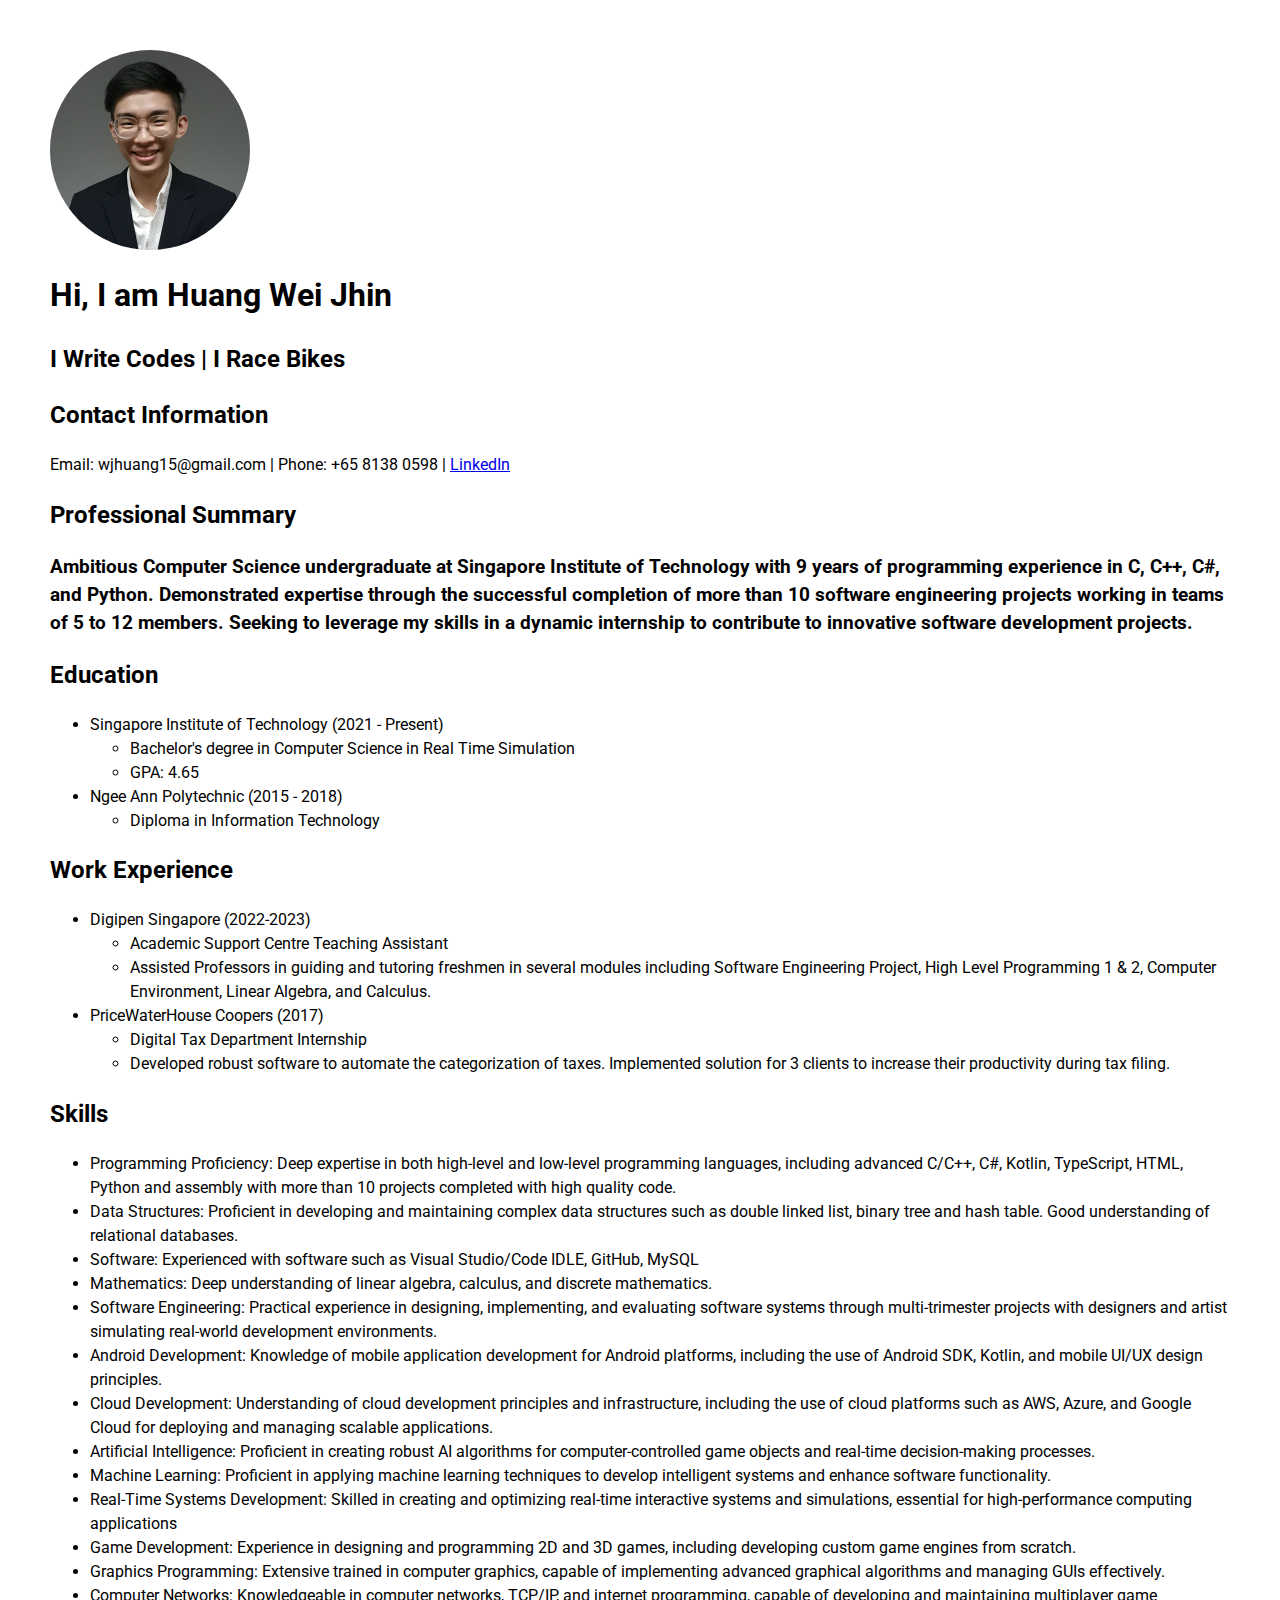
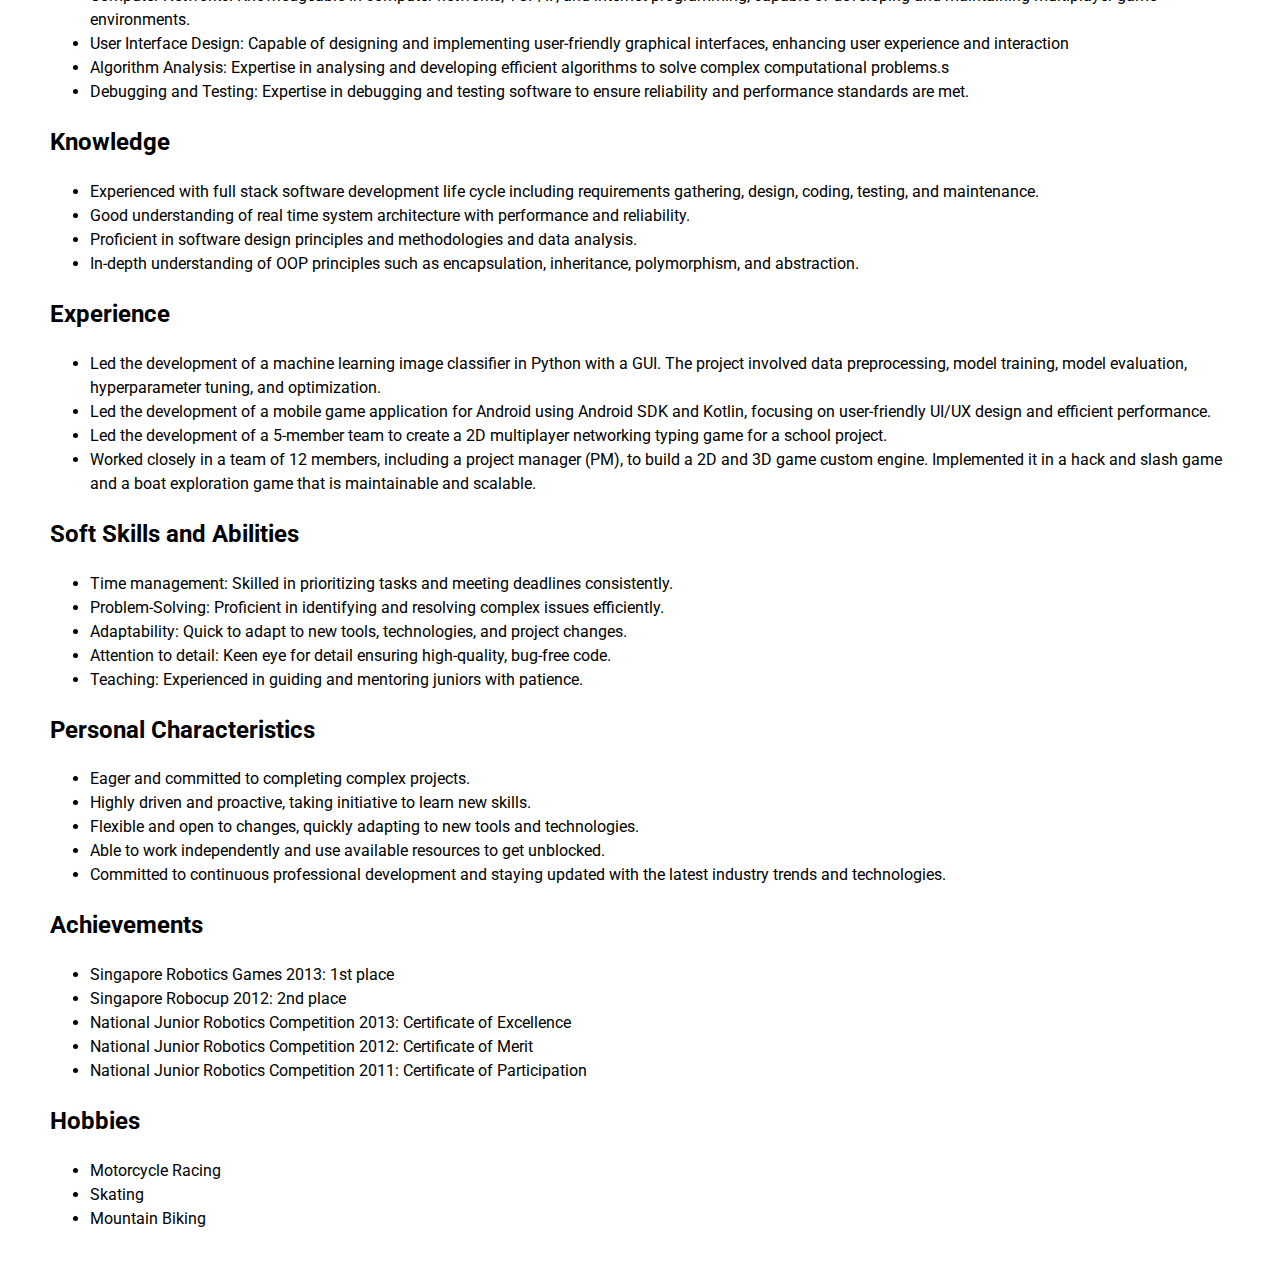
<file: index.html>
<html>
  <head>
    <link href="https://fonts.googleapis.com/css2?family=Roboto:wght@400;700&display=swap" rel="stylesheet">
    <link rel="stylesheet" href="main.css" charset="utf-8">
    <title>Huang Wei Jhin</title>
  </head>
  <body>
    <img src="profile.jpeg" alt="profile-photo"/>
    <h1>Hi, I am Huang Wei Jhin</h1>
    <h2>I Write Codes | I Race Bikes</h2>

    <h2>Contact Information</h2>
    <p>Email: wjhuang15@gmail.com | Phone: +65 8138 0598 | <a href="https://www.linkedin.com/in/wjhuang15">LinkedIn</a></p>
    
    <h2>Professional Summary</h2>
    <h3>Ambitious Computer Science undergraduate at Singapore Institute of Technology with 9 years of programming experience in C, C++, C#, and Python. 
      Demonstrated expertise through the successful completion of more than 10 software engineering projects working in teams of 5 to 12 members. 
      Seeking to leverage my skills in a dynamic internship to contribute to innovative software development projects.</h3>
    
    <h2>Education</h2>
    <ul>
      <li>Singapore Institute of Technology (2021 - Present)
        <ul>
          <li>Bachelor's degree in Computer Science in Real Time Simulation</li>
          <li>GPA: 4.65</li>
        </ul>
      </li>
      <li>Ngee Ann Polytechnic (2015 - 2018)
        <ul>
          <li>Diploma in Information Technology</li>
        </ul>
      </li>
    </ul>
    
    <h2>Work Experience</h2>
    <ul>
      <li>Digipen Singapore (2022-2023)
        <ul>
          <li>Academic Support Centre Teaching Assistant</li>
          <li>Assisted Professors in guiding and tutoring freshmen in several modules including Software Engineering Project, High Level Programming 1 & 2, Computer Environment, Linear Algebra, and Calculus.</li>
        </ul>
      </li>
      <li>PriceWaterHouse Coopers (2017)
        <ul>
          <li>Digital Tax Department Internship</li>
          <li>Developed robust software to automate the categorization of taxes. Implemented solution for 3 clients to increase their productivity during tax filing.</li>
        </ul>
      </li>
    </ul>
    
    <h2>Skills</h2>
    <ul>
      <li>Programming Proficiency:  Deep expertise in both high-level and low-level programming languages, including advanced C/C++, C#, Kotlin, TypeScript, HTML, Python and assembly with more than 10 projects completed with high quality code.</li>
      <li>Data Structures:          Proficient in developing and maintaining complex data structures such as double linked list, binary tree and hash table. Good understanding of relational databases.</li>
      <li>Software:                 Experienced with software such as Visual Studio/Code IDLE, GitHub, MySQL</li>
      <li>Mathematics:              Deep understanding of linear algebra, calculus, and discrete mathematics.</li>
      <li>Software Engineering:     Practical experience in designing, implementing, and evaluating software systems through multi-trimester projects with designers and artist simulating real-world development environments.</li>
      <li>Android Development:      Knowledge of mobile application development for Android platforms, including the use of Android SDK, Kotlin, and mobile UI/UX design principles.</li>
      <li>Cloud Development:        Understanding of cloud development principles and infrastructure, including the use of cloud platforms such as AWS, Azure, and Google Cloud for deploying and managing scalable applications.</li>
      <li>Artificial Intelligence:  Proficient in creating robust AI algorithms for computer-controlled game objects and real-time decision-making processes.</li>
      <li>Machine Learning:         Proficient in applying machine learning techniques to develop intelligent systems and enhance software functionality.</li>
      <li>Real-Time Systems         Development: Skilled in creating and optimizing real-time interactive systems and simulations, essential for high-performance computing applications</li>
      <li>Game Development:         Experience in designing and programming 2D and 3D games, including developing custom game engines from scratch.</li>
      <li>Graphics Programming:     Extensive trained in computer graphics, capable of implementing advanced graphical algorithms and managing GUIs effectively.</li>
      <li>Computer Networks:        Knowledgeable in computer networks, TCP/IP, and internet programming, capable of developing and maintaining multiplayer game environments.</li>
      <li>User Interface Design:    Capable of designing and implementing user-friendly graphical interfaces, enhancing user experience and interaction</li>
      <li>Algorithm Analysis:       Expertise in analysing and developing efficient algorithms to solve complex computational problems.s</li>
      <li>Debugging and Testing:    Expertise in debugging and testing software to ensure reliability and performance standards are met.</li>
    </ul>
    
    <h2>Knowledge</h2>
    <ul>
      <li> Experienced with full stack software development life cycle including requirements gathering, design, coding, testing, and maintenance.</li>
      <li> Good understanding of real time system architecture with performance and reliability.</li>
      <li> Proficient in software design principles and methodologies and data analysis.</li>
      <li> In-depth understanding of OOP principles such as encapsulation, inheritance, polymorphism, and abstraction.</li>
    </ul>

    <h2>Experience</h2>
    <ul>
      <li> Led the development of a machine learning image classifier in Python with a GUI. The project involved data preprocessing, model training, model evaluation, hyperparameter tuning, and optimization.</li>
      <li> Led the development of a mobile game application for Android using Android SDK and Kotlin, focusing on user-friendly UI/UX design and efficient performance.</li>
      <li> Led the development of a 5-member team to create a 2D multiplayer networking typing game for a school project.</li>
      <li> Worked closely in a team of 12 members, including a project manager (PM), to build a 2D and 3D game custom engine. Implemented it in a hack and slash game and a boat exploration game that is maintainable and scalable.</li>
    </ul>
    
    <h2>Soft Skills and Abilities</h2>
    <ul>
      <li> Time management: Skilled in prioritizing tasks and meeting deadlines consistently.</li>
      <li> Problem-Solving: Proficient in identifying and resolving complex issues efficiently.</li>
      <li> Adaptability: Quick to adapt to new tools, technologies, and project changes.</li>
      <li> Attention to detail: Keen eye for detail ensuring high-quality, bug-free code.</li>
      <li> Teaching: Experienced in guiding and mentoring juniors with patience.</li>
    </ul>
    
    <h2>Personal Characteristics</h2>
    <ul>
      <li> Eager and committed to completing complex projects.</li>
      <li> Highly driven and proactive, taking initiative to learn new skills.</li>
      <li> Flexible and open to changes, quickly adapting to new tools and technologies.</li>
      <li> Able to work independently and use available resources to get unblocked.</li>
      <li> Committed to continuous professional development and staying updated with the latest industry trends and technologies.</li>
    </ul>
    
    <h2>Achievements</h2>
    <ul>
      <li> Singapore Robotics Games 2013: 1st place</li>
      <li> Singapore Robocup 2012:        2nd place</li>
      <li> National Junior Robotics Competition 2013: Certificate of Excellence</li>
      <li> National Junior Robotics Competition 2012: Certificate of Merit</li>
      <li> National Junior Robotics Competition 2011: Certificate of Participation</li>
    </ul>
    
    <h2>Hobbies</h2>
    <ul>
      <li>Motorcycle Racing</li>
      <li>Skating</li>
      <li>Mountain Biking</li>
    </ul>
  </body>
</html>
</file>
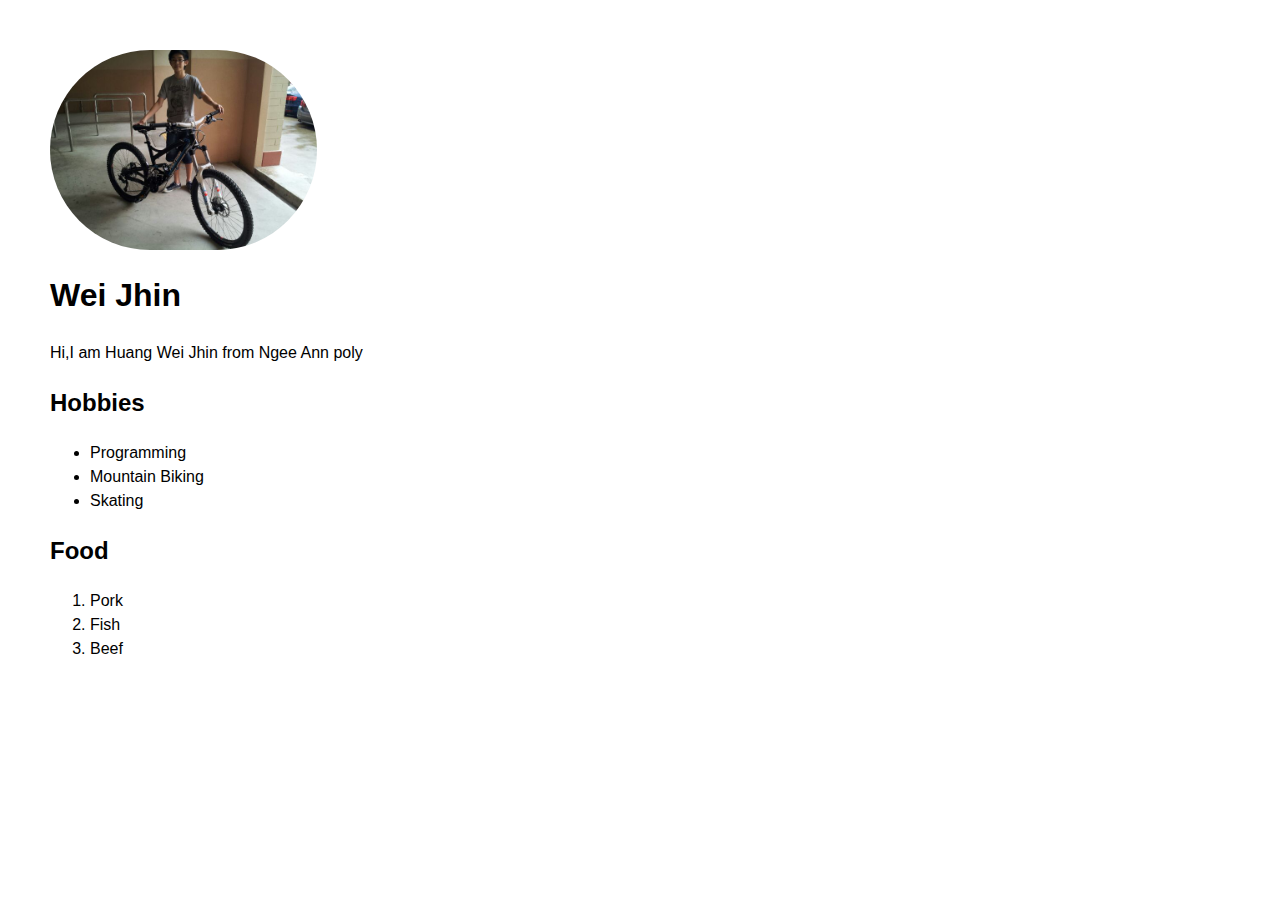
<file: indexOld.html>
<html>
  <head>
    <link href='http://fonts.googleapis.com/css?family=Lobster|Francois+One' rel='stylesheet' type='text/css'>
    <link rel="stylesheet" href="main.css" charset="utf-8">
    <title>Huang Wei Jhin</title>
  </head>
  <body>
    <img src="profile.jpg" alt="profile-photo"/>
    <h1>Wei Jhin</h1>
    <p>Hi,I am Huang Wei Jhin from Ngee Ann poly </p>
    <h2>Hobbies</h2>
    <ul>
      <li>Programming</li>
      <li>Mountain Biking</li>
      <li>Skating</li>
    </ul>

    <h2>Food</h2>
    <ol>
      <li>Pork</li>
      <li>Fish</li>
      <li>Beef</li>
    </ol>
  </body>
</html>
</file>
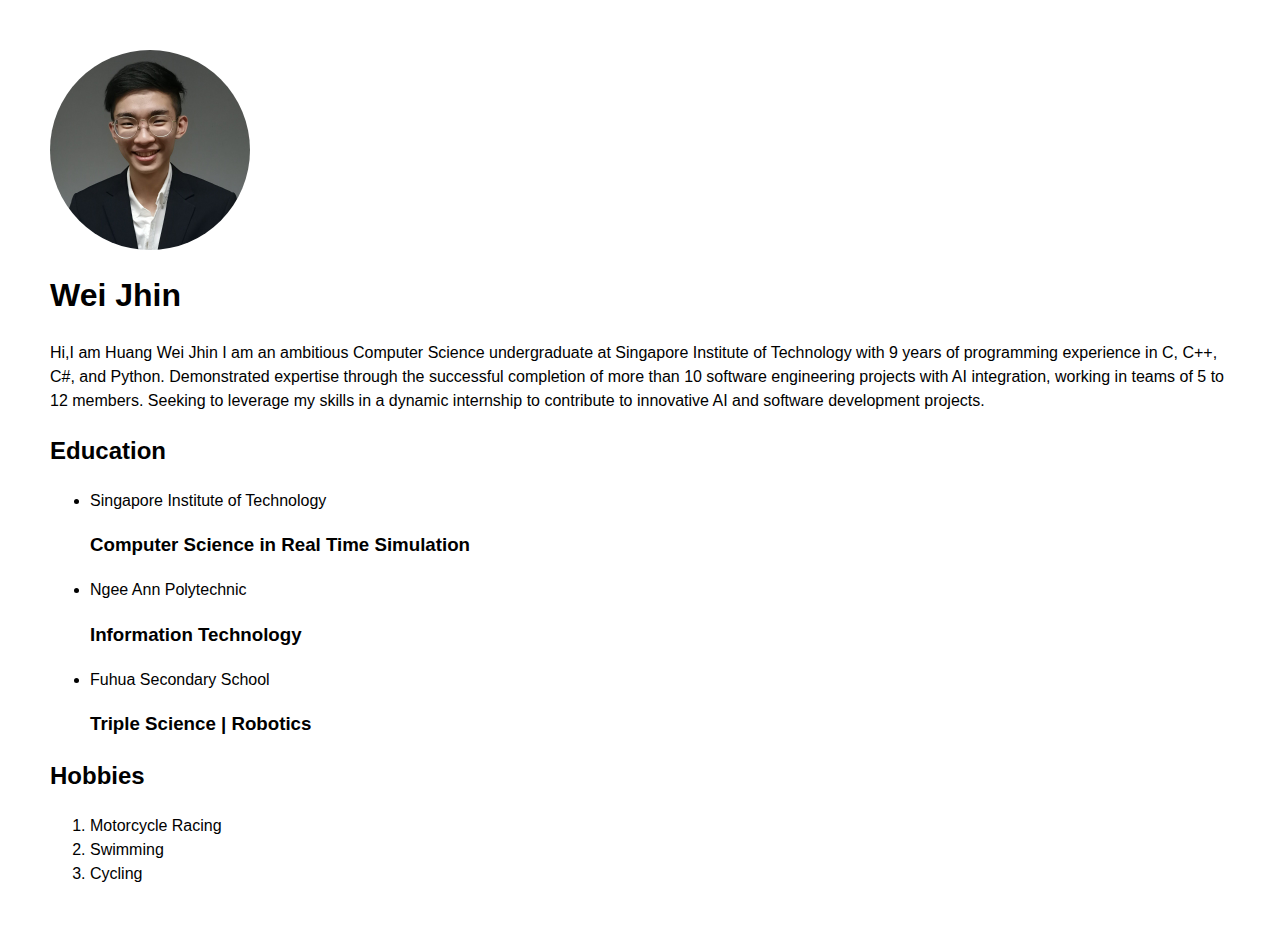
<file: indexv1.html>
<html>
  <head>
    <link href='http://fonts.googleapis.com/css?family=Lobster|Francois+One' rel='stylesheet' type='text/css'>
    <link rel="stylesheet" href="main.css" charset="utf-8">
    <title>Huang Wei Jhin</title>
  </head>
  <body>
    <img src="profile.jpeg" alt="profile-photo"/>
    <h1>Wei Jhin</h1>
    <p>Hi,I am Huang Wei Jhin
      I am an ambitious Computer Science undergraduate at Singapore Institute of Technology with 9 years of programming experience in C, C++, C#, and Python. 
      Demonstrated expertise through the successful completion of more than 10 software engineering projects with AI integration, working in teams of 5 to 12 members. 
      Seeking to leverage my skills in a dynamic internship to contribute to innovative AI and software development projects.
    </p>
    <h2>Education</h2>
    <ul>
      <li>Singapore Institute of Technology</li>
      <h3>  Computer Science in Real Time Simulation</h3>
      <li>Ngee Ann Polytechnic </li>
      <h3>  Information Technology</h3>
      <li>Fuhua Secondary School</li>
      <h3>  Triple Science | Robotics</h3>
    </ul>

    <h2>Hobbies</h2>
    <ol>
      <li>Motorcycle Racing</li>
      <li>Swimming</li>
      <li>Cycling</li>
    </ol>
  </body>
</html>
</file>
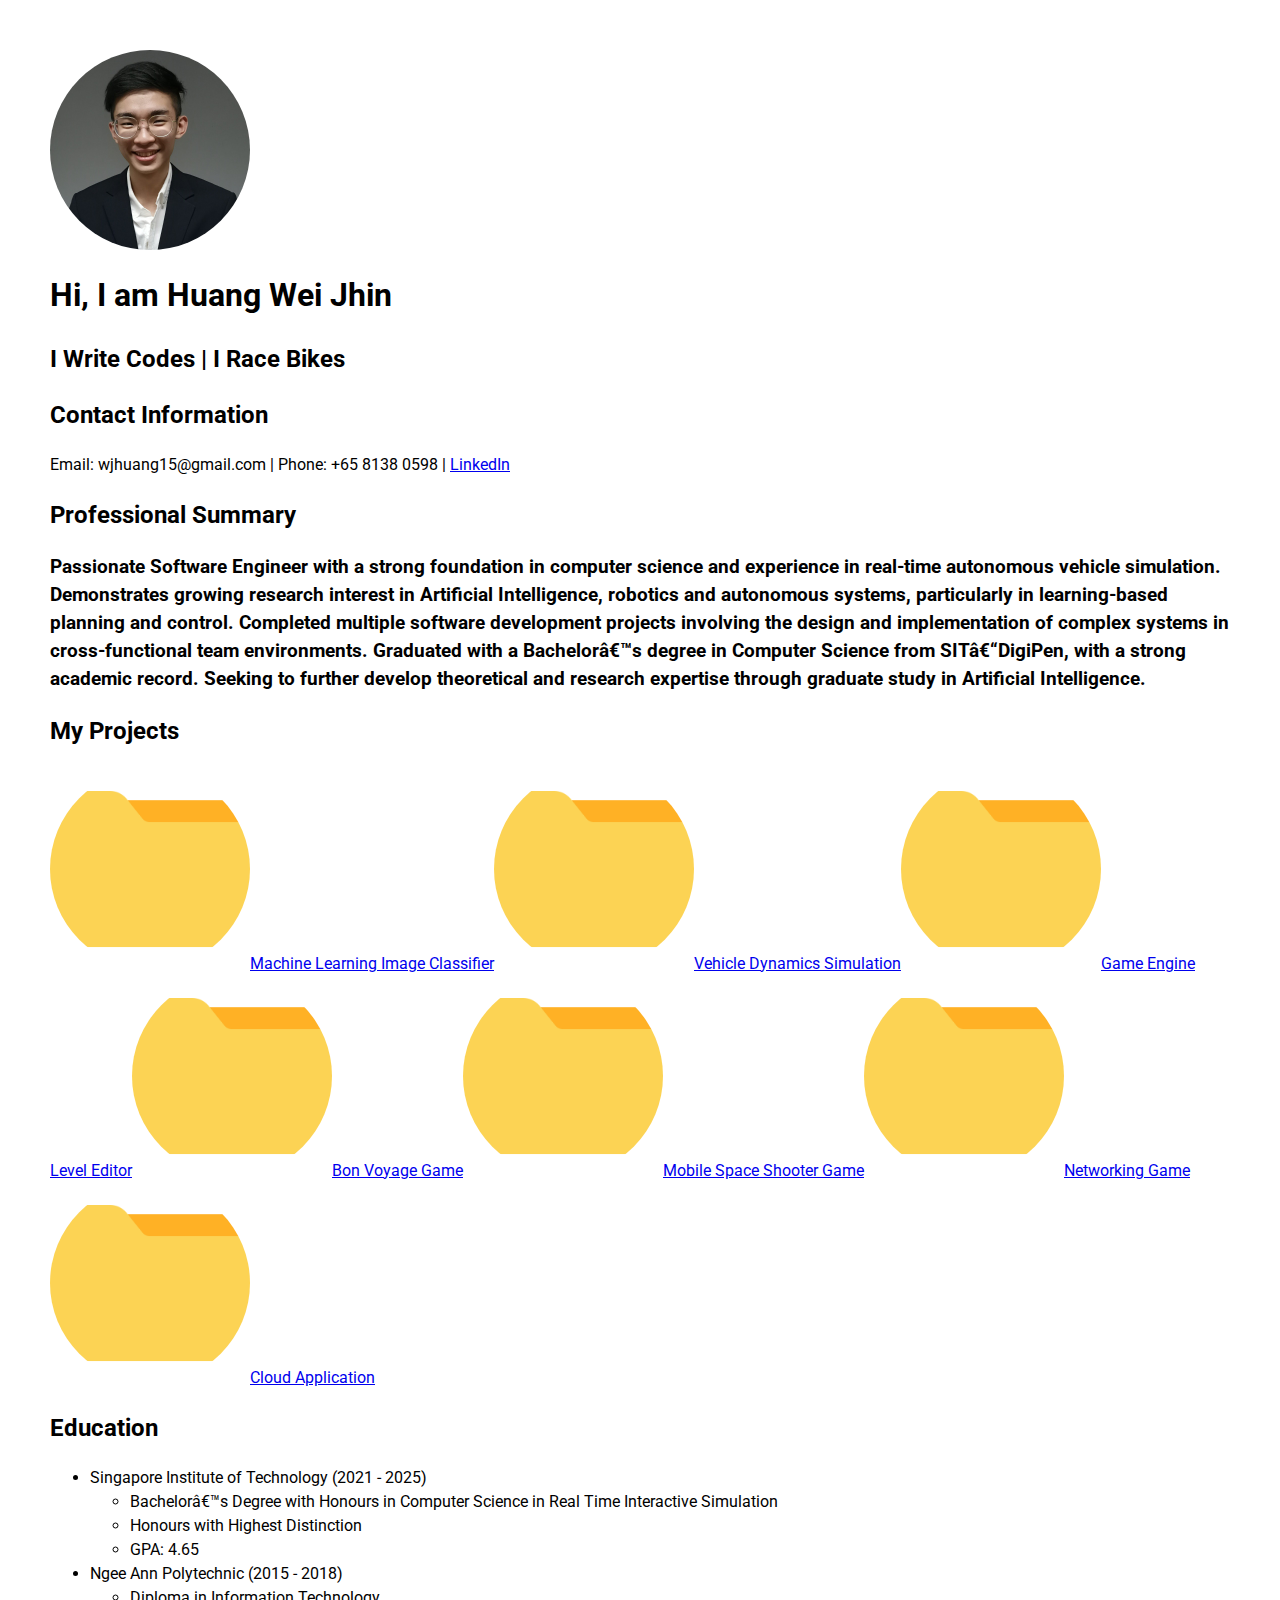
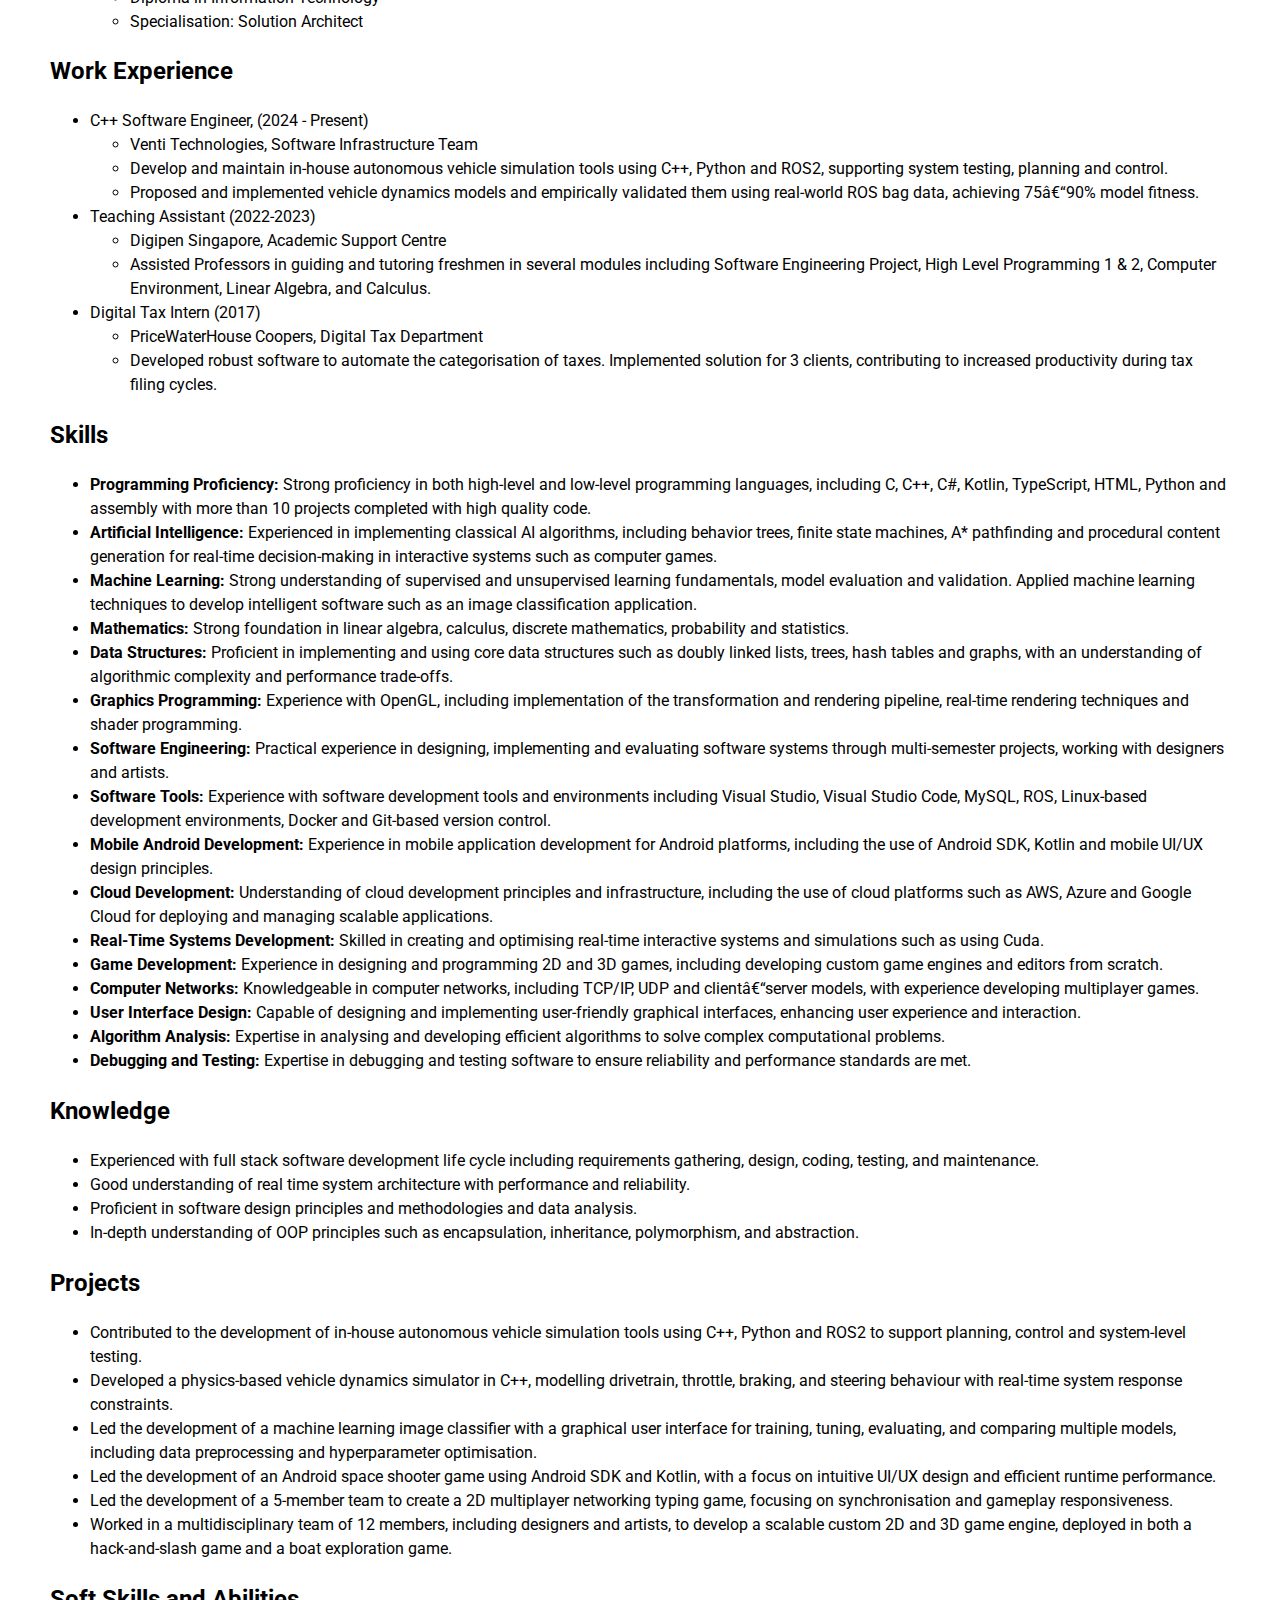
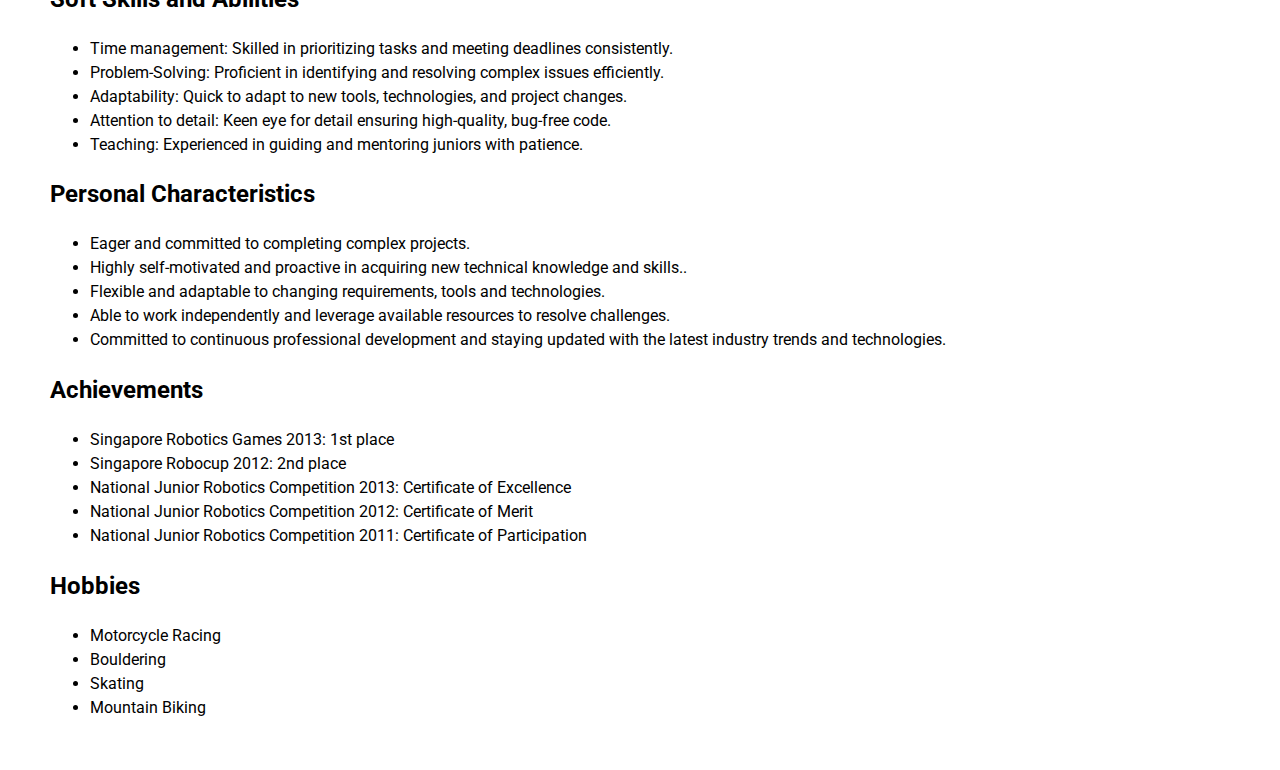
<file: new_index.html>
<html>
  <head>
    <link href="https://fonts.googleapis.com/css2?family=Roboto:wght@400;700&display=swap" rel="stylesheet">
    <link rel="stylesheet" href="main.css" charset="utf-8">
    <title>Huang Wei Jhin</title>
  </head>
  <body class="page-enter"></body>
    <div class="glass-panel">
      <img src="profile.jpeg" alt="profile photo" class="profile-photo" />
      <h1>Hi, I am Huang Wei Jhin</h1>
      <h2>I Write Codes | I Race Bikes</h2>

      <h2>Contact Information</h2>
      <p>Email: wjhuang15@gmail.com | Phone: +65 8138 0598 | <a href="https://www.linkedin.com/in/wjhuang15">LinkedIn</a></p>
    </div>

    <div class="glass-panel">
      <section id="professional-summary-section" class="reveal-section">
      <h2>Professional Summary</h2>
      <h3>Passionate Software Engineer with a strong foundation in computer science and experience in real-time autonomous vehicle simulation. 
          Demonstrates growing research interest in Artificial Intelligence, robotics and autonomous systems, particularly in learning-based planning 
          and control. Completed multiple software development projects involving the design and implementation of complex systems in cross-functional 
          team environments. Graduated with a Bachelor’s degree in Computer Science from SIT–DigiPen, with a strong academic record. 
          Seeking to further develop theoretical and research expertise through graduate study in Artificial Intelligence.</h3>
      </section>
    </div>
    
    <div class="glass-panel">
      <section id="my-projects-section" class="reveal-section">
      <h2>My Projects</h2>
      <section class="project-folders" id="project-folders"></section>
      <script src="projects/projects.js"></script>
      </section>
    </div>

    <!-- <section class="project-folders">
      <a href="projects/project1/image_classifier.html" class="folder-card">
        <img src="assets/icons/folder.png" alt="Folder icon">
        <span>Machine Learning Project</span>
      </a>
    </section> -->

    <div class="glass-panel">
      <h2>Education</h2>
      <ul>
        <li>Singapore Institute of Technology (2021 - 2025)
          <ul>
            <li>Bachelor’s Degree with Honours in Computer Science in Real Time Interactive Simulation</li>
            <li>Honours with Highest Distinction</li>
            <li>GPA: 4.65</li>
          </ul>
        </li>
        <li>Ngee Ann Polytechnic (2015 - 2018)
          <ul>
            <li>Diploma in Information Technology</li>
            <li>Specialisation: Solution Architect</li>
          </ul>
        </li>
      </ul>
    </div>
    
    <div class="glass-panel">
      <h2>Work Experience</h2>
      <ul>
        <li>C++ Software Engineer, (2024 - Present)
          <ul>
            <li>Venti Technologies, Software Infrastructure Team</li>
            <li>Develop and maintain in-house autonomous vehicle simulation tools using C++, Python and ROS2, 
              supporting system testing, planning and control.</li>
            <li>Proposed and implemented vehicle dynamics models and empirically validated them using real-world ROS bag data, 
              achieving 75–90% model fitness.</li>
          </ul>
        </li>
        <li>Teaching Assistant (2022-2023)
          <ul>
            <li>Digipen Singapore, Academic Support Centre</li>
            <li>Assisted Professors in guiding and tutoring freshmen in several modules including Software Engineering Project, 
              High Level Programming 1 & 2, Computer Environment, Linear Algebra, and Calculus.</li>
          </ul>
        </li>
        <li>Digital Tax Intern (2017)
          <ul>
            <li>PriceWaterHouse Coopers, Digital Tax Department</li>
            <li>Developed robust software to automate the categorisation of taxes. Implemented solution for 3 clients, contributing to 
              increased productivity during tax filing cycles.</li>
          </ul>
        </li>
      </ul>
    </div>


    <div class="glass-panel">
    <h2>Skills</h2>
      <ul>
      <li><strong>Programming Proficiency:
      </strong> Strong proficiency in both high-level and low-level programming languages, including C, C++, C#, Kotlin, TypeScript, HTML, 
      Python and assembly with more than 10 projects completed with high quality code.</li>

      <li><strong>Artificial Intelligence:
      </strong> Experienced in implementing classical AI algorithms, including behavior trees, finite state machines, A* pathfinding and 
      procedural content generation for real-time decision-making in interactive systems such as computer games.</li>

      <li><strong>Machine Learning:
      </strong> Strong understanding of supervised and unsupervised learning fundamentals, model evaluation and validation. Applied machine 
      learning techniques to develop intelligent software such as an image classification application.</li>

      <li><strong>Mathematics:
      </strong> Strong foundation in linear algebra, calculus, discrete mathematics, probability and statistics.</li>

      <li><strong>Data Structures:
      </strong> Proficient in implementing and using core data structures such as doubly linked lists, trees, hash tables and graphs, with an understanding of algorithmic complexity and performance trade-offs.</li>

      <li><strong>Graphics Programming:
      </strong> Experience with OpenGL, including implementation of the transformation and rendering pipeline, real-time rendering techniques and shader programming.</li>

      <li><strong>Software Engineering:
      </strong> Practical experience in designing, implementing and evaluating software systems through multi-semester projects, working with designers and artists.</li>

      <li><strong>Software Tools:
      </strong> Experience with software development tools and environments including Visual Studio, Visual Studio Code, MySQL, ROS, Linux-based development environments, Docker and Git-based version control.</li>

      <li><strong>Mobile Android Development:
      </strong> Experience in mobile application development for Android platforms, including the use of Android SDK, Kotlin and mobile UI/UX design principles.</li>

      <li><strong>Cloud Development:
      </strong> Understanding of cloud development principles and infrastructure, including the use of cloud platforms such as AWS, Azure and Google Cloud for deploying and managing scalable applications.</li>

      <li><strong>Real-Time Systems Development:
      </strong> Skilled in creating and optimising real-time interactive systems and simulations such as using Cuda.</li>

      <li><strong>Game Development:
      </strong> Experience in designing and programming 2D and 3D games, including developing custom game engines and editors from scratch.</li>

      <li><strong>Computer Networks:
      </strong> Knowledgeable in computer networks, including TCP/IP, UDP and client–server models, with experience developing multiplayer games.</li>

      <li><strong>User Interface Design:
      </strong> Capable of designing and implementing user-friendly graphical interfaces, enhancing user experience and interaction.</li>

      <li><strong>Algorithm Analysis:
      </strong> Expertise in analysing and developing efficient algorithms to solve complex computational problems.</li>

      <li><strong>Debugging and Testing:
      </strong> Expertise in debugging and testing software to ensure reliability and performance standards are met.</li>
      </ul>
    </div>

    
    <div class="glass-panel">
    <h2>Knowledge</h2>
    <ul>
      <li> Experienced with full stack software development life cycle including requirements gathering, design, coding, testing, and maintenance.</li>
      <li> Good understanding of real time system architecture with performance and reliability.</li>
      <li> Proficient in software design principles and methodologies and data analysis.</li>
      <li> In-depth understanding of OOP principles such as encapsulation, inheritance, polymorphism, and abstraction.</li>
    </ul>
    </div>

    <div class="glass-panel">
    <h2>Projects</h2>
    <ul>
      <li>Contributed to the development of in-house autonomous vehicle simulation tools using C++, Python and ROS2 to support planning, 
        control and system-level testing.</li>
      <li>Developed a physics-based vehicle dynamics simulator in C++, modelling drivetrain, throttle, braking, and steering behaviour 
        with real-time system response constraints.</li>
      <li>Led the development of a machine learning image classifier with a graphical user interface for training, tuning, evaluating, and 
        comparing multiple models, including data preprocessing and hyperparameter optimisation.</li>
      <li> Led the development of an Android space shooter game using Android SDK and Kotlin, with a focus on intuitive UI/UX design and 
        efficient runtime performance.</li>
      <li> Led the development of a 5-member team to create a 2D multiplayer networking typing game, focusing on synchronisation and 
        gameplay responsiveness.</li>
      <li> Worked in a multidisciplinary team of 12 members, including designers and artists, to develop a scalable custom 2D and 3D game engine, 
        deployed in both a hack-and-slash game and a boat exploration game.</li>
    </ul>
    </div>
    
    <div class="glass-panel">
    <h2>Soft Skills and Abilities</h2>
    <ul>
      <li> Time management: Skilled in prioritizing tasks and meeting deadlines consistently.</li>
      <li> Problem-Solving: Proficient in identifying and resolving complex issues efficiently.</li>
      <li> Adaptability: Quick to adapt to new tools, technologies, and project changes.</li>
      <li> Attention to detail: Keen eye for detail ensuring high-quality, bug-free code.</li>
      <li> Teaching: Experienced in guiding and mentoring juniors with patience.</li>
    </ul>
    </div>
    
    <div class="glass-panel">
    <h2>Personal Characteristics</h2>
    <ul>
      <li> Eager and committed to completing complex projects.</li>
      <li> Highly self-motivated and proactive in acquiring new technical knowledge and skills..</li>
      <li> Flexible and adaptable to changing requirements, tools and technologies.</li>
      <li> Able to work independently and leverage available resources to resolve challenges.</li>
      <li> Committed to continuous professional development and staying updated with the latest industry trends and technologies.</li>
    </ul>
    </div>
    
    <div class="glass-panel">
    <h2>Achievements</h2>
    <ul>
      <li> Singapore Robotics Games 2013: 1st place</li>
      <li> Singapore Robocup 2012:        2nd place</li>
      <li> National Junior Robotics Competition 2013: Certificate of Excellence</li>
      <li> National Junior Robotics Competition 2012: Certificate of Merit</li>
      <li> National Junior Robotics Competition 2011: Certificate of Participation</li>
    </ul>
    </div>
    
    <div class="glass-panel">
    <h2>Hobbies</h2>
    <ul>
      <li>Motorcycle Racing</li>
      <li>Bouldering</li>
      <li>Skating</li>
      <li>Mountain Biking</li>
    </ul>
    </div>
  </body>
</html>
</file>
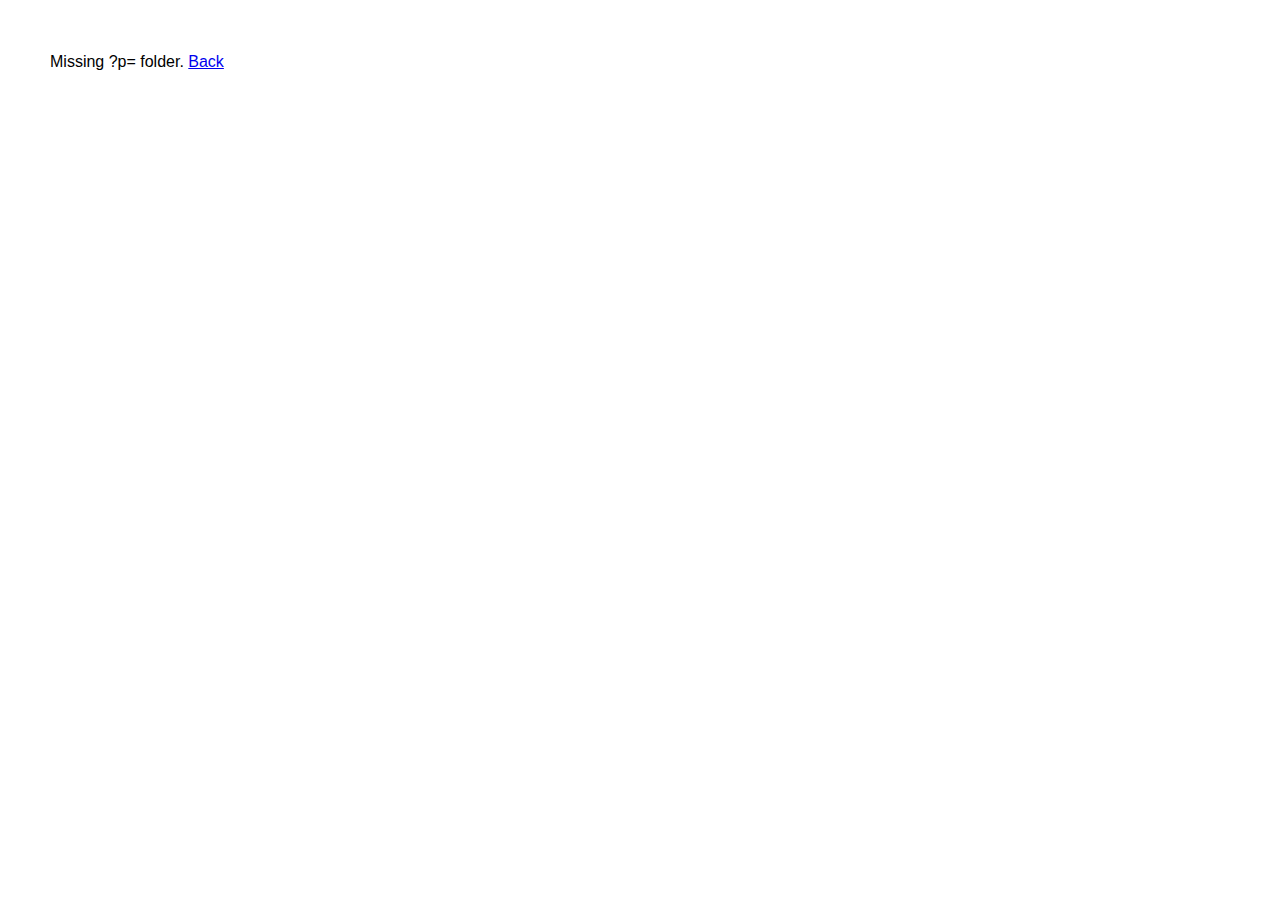
<file: projects/project.html>
<!DOCTYPE html>
<html>
  <head>
    <meta charset="utf-8" />
    <title>Project</title>

    <!-- go up one level to load main.css -->
    <link rel="stylesheet" href="../main.css" />
  </head>

<body class="page-enter">
    <!-- back to home -->
    <a href="../index.html">← Back to Home</a>

    <header>
      <div class="glass-panel">
        <h1 id="title"></h1>
        <p id="overview"></p>
      </div>
    </header>

    <section id="demo-section" class="reveal-section">
      <div class="glass-panel">
        <h2>Demo</h2>
        <!-- <video id="video" controls width="75%"> -->
        <video
          id="video"
          autoplay
          loop
          playsinline
          controls
          class="project-video"
        >
          <source id="video-src" src="" type="video/mp4" />
        </video>
      </div>
    </section>

    <section id="slides-section" class="reveal-section">
      <div class="glass-panel">
        <h2>Slides</h2>
        <iframe id="slides" width="95%" height="600"></iframe>
      </div>
    </section>

    <section id="report-section" class="reveal-section">
      <div class="glass-panel">
        <h2>Report</h2>
        <iframe id="report" width="95%" height="600"></iframe>
      </div>
    </section>

    <section>
      <div class="glass-panel">
        <h2>Tech Stack</h2>
        <ul id="tech"></ul>
      </div>
    </section>

    <!-- load JS from same folder -->
    <script src="project_page.js"></script>
  </body>
</html>
</file>
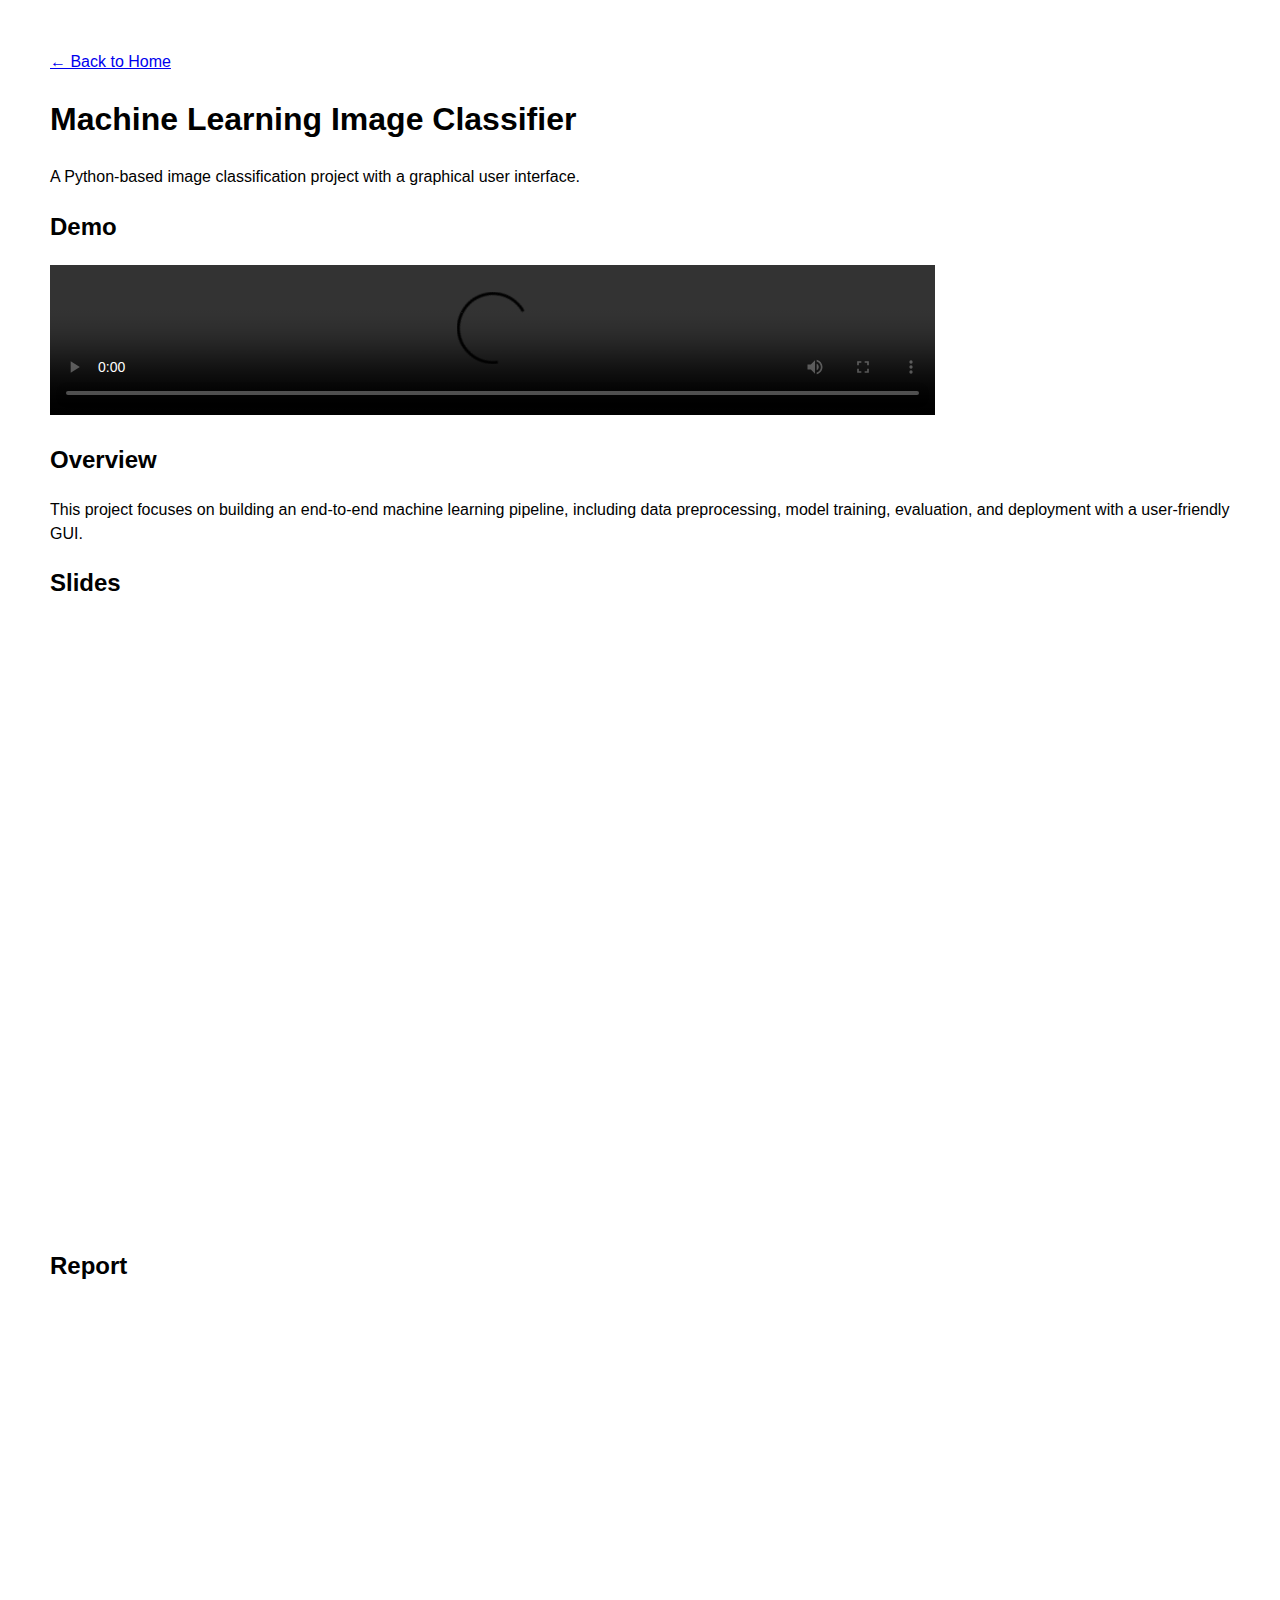
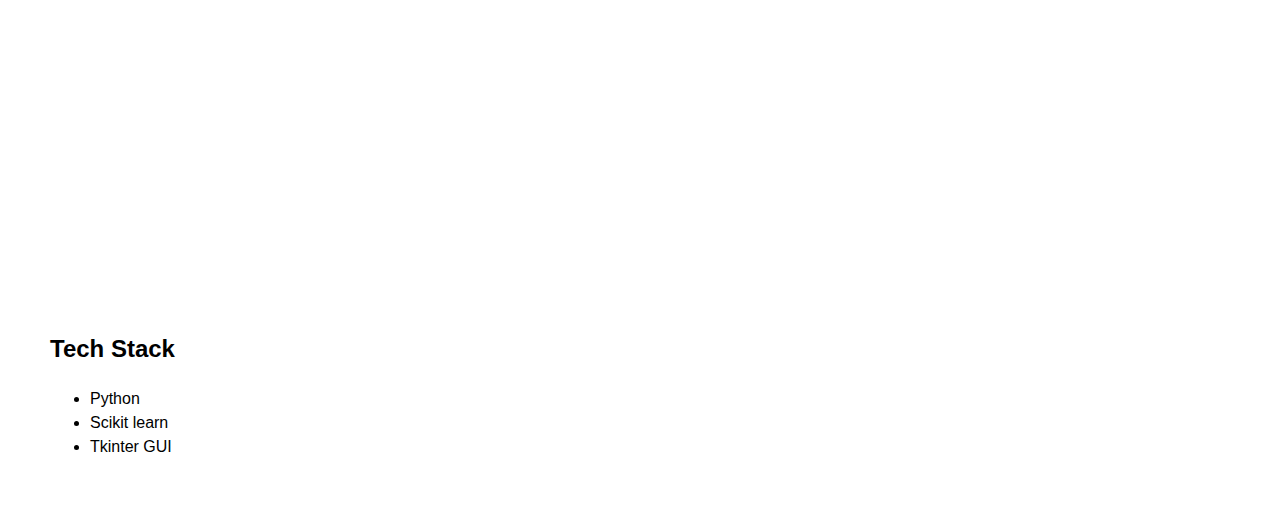
<file: projects/image_classifier/image_classifier.html>
<!DOCTYPE html>
<html>
  <head>
    <title>Machine Learning Image Classifier</title>
    <meta charset="utf-8">
    <link rel="stylesheet" href="../../main.css">
  </head>

  <body>
    <!-- Back navigation -->
    <a href="../../index.html">← Back to Home</a>

    <!-- Header -->
    <header>
      <h1>Machine Learning Image Classifier</h1>
      <p>
        A Python-based image classification project with a graphical user interface.
      </p>
    </header>

    <!-- Media / Hero -->
    <section>
      <h2>Demo</h2>
      <video controls width="75%">
        <source src="video.mp4" type="video/mp4">
        Your browser does not support the video tag.
      </video>
    </section>

    <!-- Overview -->
    <section>
      <h2>Overview</h2>
      <p>
        This project focuses on building an end-to-end machine learning pipeline,
        including data preprocessing, model training, evaluation, and deployment
        with a user-friendly GUI.
      </p>
    </section>

    <section>
      <h2>Slides</h2>
    
      <iframe
        src="slides.pdf"
        width="95%"
        height="600"
        style="border: none;"
        title="Machine Learning Project Slides">
      </iframe>
    </section>

    <section>
      <h2>Report</h2>
    
      <iframe
        src="report.pdf"
        width="95%"
        height="600"
        style="border: none;"
        title="Machine Learning Project Report">
      </iframe>
    </section>


    <!-- Tech stack -->
    <section>
      <h2>Tech Stack</h2>
      <ul>
        <li>Python</li>
        <li>Scikit learn</li>
        <li>Tkinter GUI</li>
      </ul>
    </section>
  </body>
</html>
</file>
<file: main.css>
body {
  font-family: 'Roboto', sans-serif; /* Apply the font to the entire body */
  margin: 50px;
  font-size: 16px;
  line-height: 1.5;
}

h1, h2, h3 {
  font-family: 'Roboto', sans-serif; /* Apply the font to all headings */
  font-weight: 700; /* Bold weight for headings */
}

p, ul, li, ol {
  font-family: 'Roboto', sans-serif; /* Apply the font to paragraphs and lists */
  font-weight: 400; /* Regular weight for text */
}
img {
  height:200px;
  border-radius: 180px;
}
</file>
